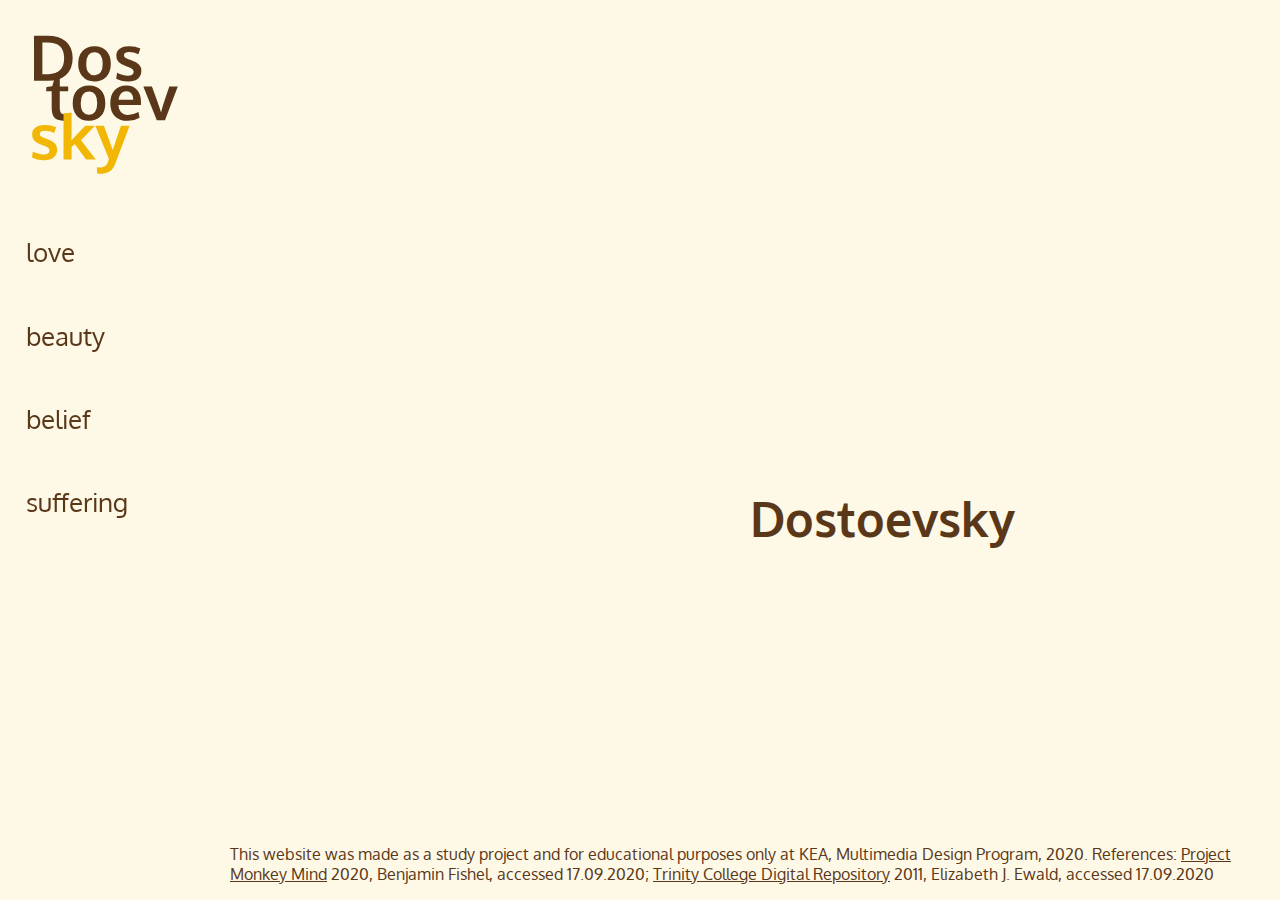
<file: index.html>
<!DOCTYPE html>
<html lang="en">
<head>
  <meta charset="UTF-8">
  <meta name="viewport" content="width=device-width,initial-scale=1,maximum-scale=1,user-scalable=no">
  <meta name="robots" content="noindex, nofollow">
  <link rel="stylesheet" href="css/main.css">
  <link rel="stylesheet" href="css/index.css">
  <link rel="icon" href="images/svg/logo_new.svg">
  <title>Dostoevsky</title>
  <meta name="description" content="Major themes in Dostoevsky's work">
</head>
<body>
  <header>
    <input type="checkbox" class="nav-toggle" id="nav-toggle">
    <nav>
      <figure class="logo-desktop">
        <img src="images/svg/logo_new.svg" class="logo-index" alt="logo">
      </figure>
      <ul>
        <li><a href="love.html">love</a></li>
        <li><a href="beauty.html">beauty</a></li>
        <li><a href="belief.html">belief</a></li>
        <li><a href="suffering.html">suffering</a></li>
      </ul>
    </nav>
    <label for="nav-toggle" class="nav-toggle-label">
      <span></span>
    </label>
    <div class="logo-tablet">
      <img src="images/svg/logo_new.svg" class="logo-index" alt="logo">
    </div>
  </header>
  <main>
    <h1>Dostoevsky</h1>
  </main>
  <footer>
    <p>This website was made as a study project and for educational purposes only at KEA, Multimedia Design Program, 2020.
    References: <a href="https://www.projectmonkeymind.com/2020/03/dostoevsky-quotes" target="_blank">Project Monkey Mind</a> 2020, Benjamin Fishel, accessed 17.09.2020;
    <a href="https://digitalrepository.trincoll.edu/cgi/viewcontent.cgi?article=1020&context=theses" target="_blank">Trinity College Digital Repository</a> 2011, Elizabeth J. Ewald, accessed 17.09.2020</p>
  </footer>
</body>
</html>
</file>
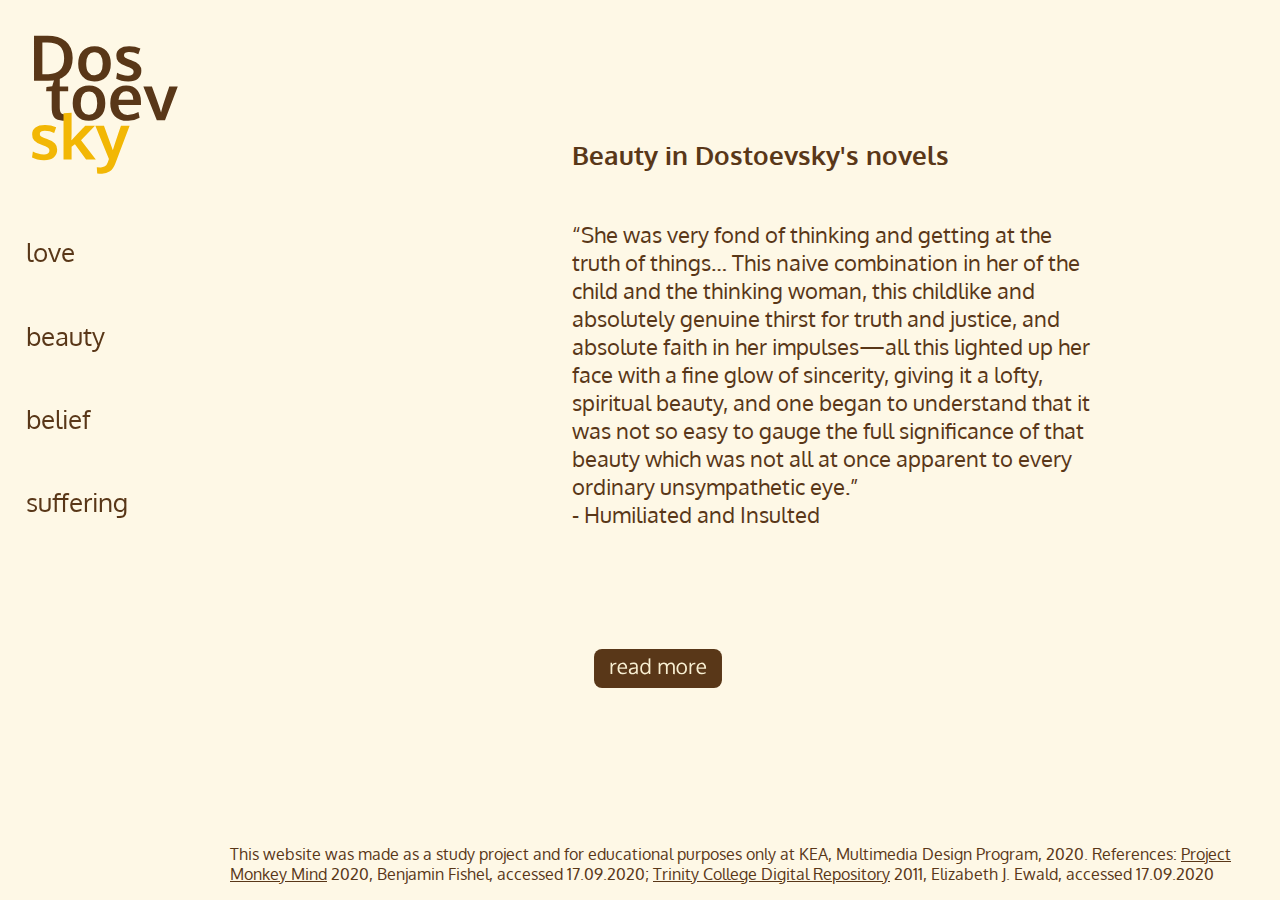
<file: beauty.html>
<!DOCTYPE html>
<html lang="en">
  <head>
    <meta charset="UTF-8">
    <meta name="viewport" content="width=device-width,initial-scale=1,maximum-scale=1,user-scalable=no">
    <meta name="robots" content="noindex, nofollow">
    <link rel="stylesheet" href="css/main.css">
    <link rel="stylesheet" href="css/subpage.css">
    <link rel="icon" href="images/svg/logo_new.svg">
    <title>Dostoevsky | Beauty</title>
    <meta name="description" content="Beauty in Dostoevsky's work">
  </head>
<body>
  <header>
    <input type="checkbox" class="nav-toggle" id="nav-toggle">
    <nav>
      <figure>
        <a href="index.html">
          <img src="images/svg/logo_new.svg" alt="logo">
        </a>
      </figure>
      <ul>
        <li><a href="love.html">love</a></li>
        <li><a href="beauty.html">beauty</a></li>
        <li><a href="belief.html">belief</a></li>
        <li><a href="suffering.html">suffering</a></li>
      </ul>
    </nav>
    <label for="nav-toggle" class="nav-toggle-label">
      <span></span>
    </label>
    <div class="logo-tablet">
      <a href="index.html">
        <img src="images/svg/logo_new.svg" alt="logo">
      </a>
    </div>
  </header>
  <main>
    <section class="quote">
      <h3>Beauty in Dostoevsky's novels</h3>
      <p>
        <q>She was very fond of thinking and getting at the truth of things… This naive combination in her of the child and the thinking woman, this childlike and absolutely genuine thirst for truth and justice, and absolute faith in her impulses—all this lighted up her face with a fine glow of sincerity, giving it a lofty, spiritual beauty, and one began to understand that it was not so easy to gauge the full significance of that beauty which was not all at once apparent to every ordinary unsympathetic eye.</q><br>
        - Humiliated and Insulted
      </p>
    </section>
    <input type="checkbox" class="button-input-more" id="read-more">
    <label for="read-more" class="button">
      <span class="button-span-more"></span>
    </label>
    <section class="summary">
      <div>
        <p>Dostoevsky appreciated true beauty as the outward appearance of a loving soul, a radiance that emanates from underlying virtue. He was deeply suspicious of seductive surfaces and lamented those for whom beauty was all surface, an invitation to lust and to seek sensual pleasure even at the expense of others.</p>
        <p>
        In The Brothers Karamazov, he compares the “beauty of the Madonna” to “the beauty of Sodom,” noting that while the former is more profound, the latter is what most people choose, often to disastrous results. Unlike that which activates the appetites, the deeper spiritual beauty Dostoevsky admired is a gateway to contemplation for the one who beholds it: an invitation to love and to look deeper.
        </p>
      </div>
      <div>
        <p>The kind of beauty that nourishes rather than corrupts the soul arises from the perception of an underlying perfection. This is not the perfection of form, but of the spirit, and often lies beneath an apparently imperfect surface. To Dostoevsky, beauty arises from the recognition of paradise, or Heaven, in this very world. A beautiful soul is faithful, loving, and honest, uncontrived in the same way Eden was uncontrived. To such a soul, untwisted by vice and grasping greed, joy arises naturally and becomes a source of light for others.</p>
      </div>
    </section>
  </main>
  <footer>
    <p>This website was made as a study project and for educational purposes only at KEA, Multimedia Design Program, 2020.
    References: <a href="https://www.projectmonkeymind.com/2020/03/dostoevsky-quotes" target="_blank">Project Monkey Mind</a> 2020, Benjamin Fishel, accessed 17.09.2020;
    <a href="https://digitalrepository.trincoll.edu/cgi/viewcontent.cgi?article=1020&context=theses" target="_blank">Trinity College Digital Repository</a> 2011, Elizabeth J. Ewald, accessed 17.09.2020</p>
  </footer>
</body>
</html>
</file>
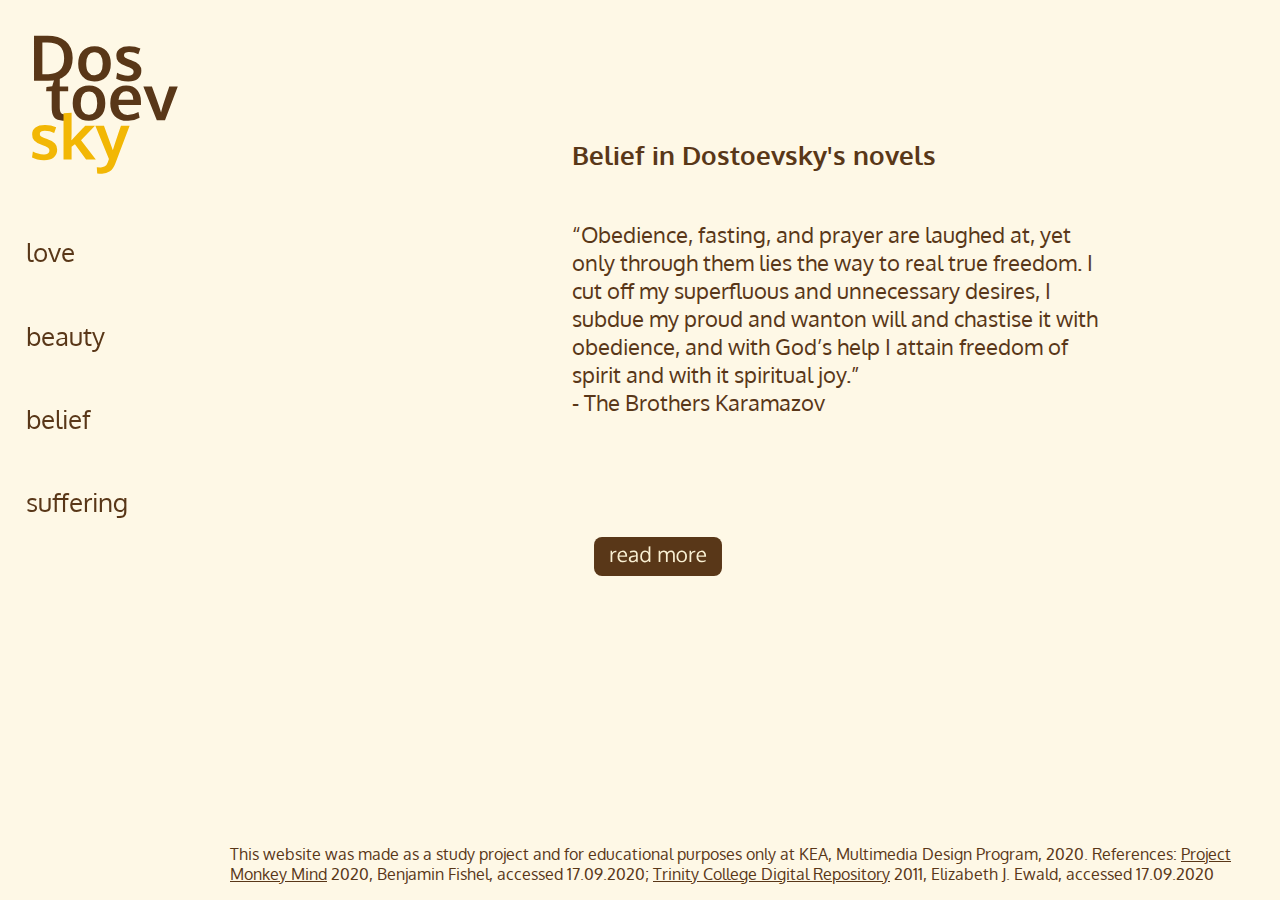
<file: belief.html>
<!DOCTYPE html>
<html lang="en">
  <head>
    <meta charset="UTF-8">
    <meta name="viewport" content="width=device-width,initial-scale=1,maximum-scale=1,user-scalable=no">
    <meta name="robots" content="noindex, nofollow">
    <link rel="stylesheet" href="css/main.css">
    <link rel="stylesheet" href="css/subpage.css">
    <link rel="icon" href="images/svg/logo_new.svg">
    <title>Dostoevsky | Belief</title>
    <meta name="description" content="Belief in Dostoevsky's work">
  </head>
<body>
  <header>
    <input type="checkbox" class="nav-toggle" id="nav-toggle">
    <nav>
      <figure>
        <a href="index.html">
          <img src="images/svg/logo_new.svg" alt="logo">
        </a>
      </figure>
      <ul>
        <li><a href="love.html">love</a></li>
        <li><a href="beauty.html">beauty</a></li>
        <li><a href="belief.html">belief</a></li>
        <li><a href="suffering.html">suffering</a></li>
      </ul>
    </nav>
    <label for="nav-toggle" class="nav-toggle-label">
      <span></span>
    </label>
    <div class="logo-tablet">
      <a href="index.html">
        <img src="images/svg/logo_new.svg" alt="logo">
      </a>
    </div>
  </header>
  <main>
    <section class="quote">
      <h3>Belief in Dostoevsky's novels</h3>
      <p>
        <q>Obedience, fasting, and prayer are laughed at, yet only through them lies the way to real true freedom. I cut off my superfluous and unnecessary desires, I subdue my proud and wanton will and chastise it with obedience, and with God’s help I attain freedom of spirit and with it spiritual joy.</q><br>
        - The Brothers Karamazov
      </p>
    </section>
    <input type="checkbox" class="button-input-more" id="read-more">
    <label for="read-more" class="button">
      <span class="button-span-more"></span>
    </label>
    <section class="summary">
      <div>
        <p>Dostoevsky characters represent his own process of dealing with faith. While he was ultimately a believer, and while he felt a special affection for his most devout characters, Dostoevsky admitted that he struggled in his spiritual life: “My hosanna is born of a furnace of doubt,” he said. The suffering he witnessed in the world was hard for him to reconcile with God’s omnipotence and love. Yet in his own life and through his characters’ journeys, Dostoevsky saw how love and suffering were deeply connected—the latter of which often gave rise to the former. He observed that true joy was only possible through the practice and realization of active love, which is tested and strengthened through suffering.</p>
      </div>
      <div>
        <p>While it is impossible to know exactly what was in his mind at the end of his life, his life’s journey mirrors those of his most faithful characters. Biographies show that Dostoevsky’s final years were a period of increasing peace for him, a time when he turned away from former vices and toward the redemptive, loving faith he wrote about in his final work and magnum opus, The Brothers Karamazov. His life and works stand as a testament to a man who took spiritual questions seriously and was ultimately able to reconcile himself with his life and with God.</p>
      </div>
    </section>
  </main>
  <footer>
    <p>This website was made as a study project and for educational purposes only at KEA, Multimedia Design Program, 2020.
    References: <a href="https://www.projectmonkeymind.com/2020/03/dostoevsky-quotes" target="_blank">Project Monkey Mind</a> 2020, Benjamin Fishel, accessed 17.09.2020;
    <a href="https://digitalrepository.trincoll.edu/cgi/viewcontent.cgi?article=1020&context=theses" target="_blank">Trinity College Digital Repository</a> 2011, Elizabeth J. Ewald, accessed 17.09.2020</p>
  </footer>
</body>
</html>
</file>
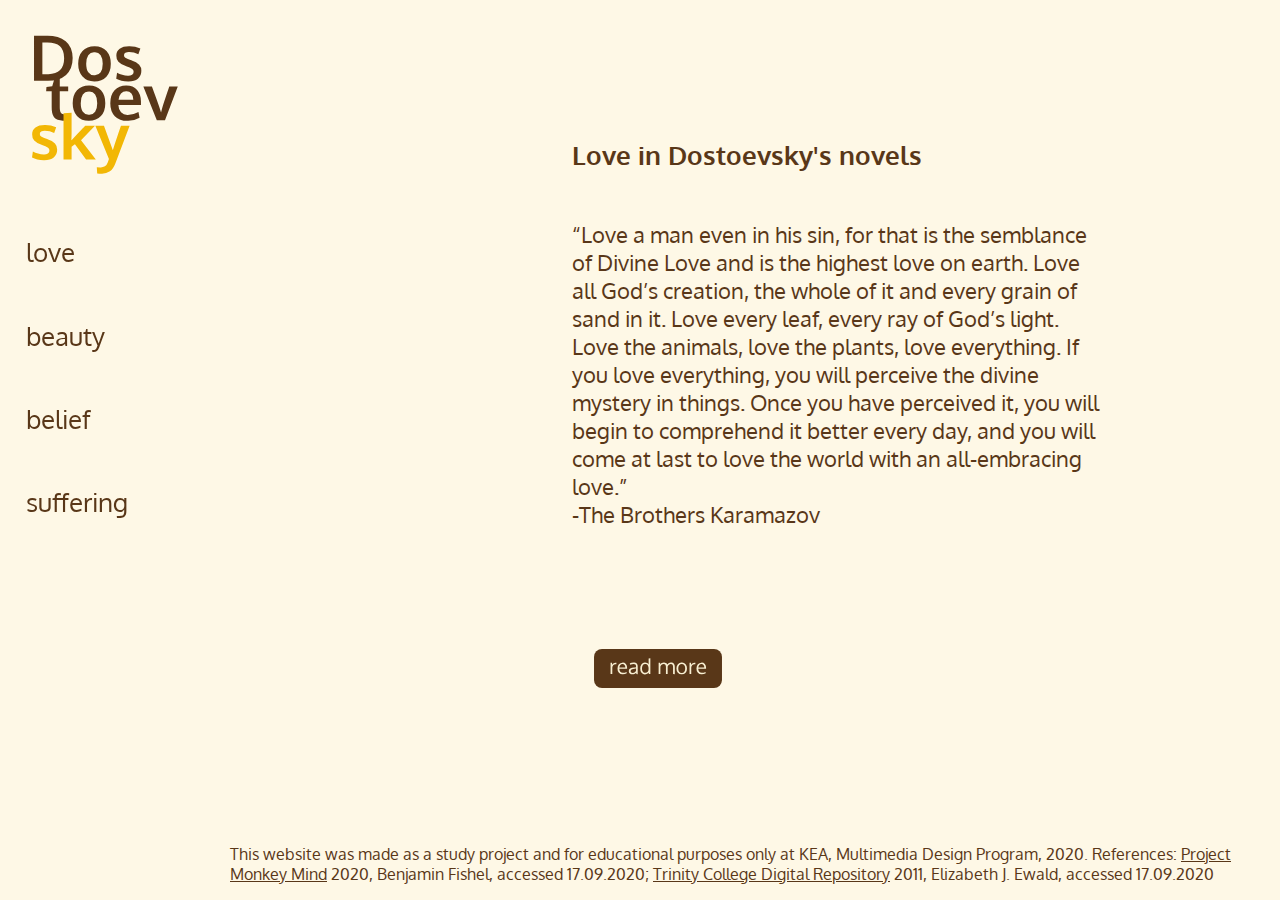
<file: love.html>
<!DOCTYPE html>
<html lang="en">
  <head>
    <meta charset="UTF-8">
    <meta name="viewport" content="width=device-width,initial-scale=1,maximum-scale=1,user-scalable=no">
    <meta name="robots" content="noindex, nofollow">
    <link rel="stylesheet" href="css/main.css">
    <link rel="stylesheet" href="css/subpage.css">
    <link rel="icon" href="images/svg/logo_new.svg">
    <title>Dostoevsky | Love</title>
    <meta name="description" content="Love in Dostoevsky's work">
  </head>
<body>
  <header>
    <input type="checkbox" class="nav-toggle" id="nav-toggle">
    <nav>
      <figure>
        <a href="index.html">
          <img src="images/svg/logo_new.svg" alt="logo">
        </a>
      </figure>
      <ul>
        <li><a href="love.html">love</a></li>
        <li><a href="beauty.html">beauty</a></li>
        <li><a href="belief.html">belief</a></li>
        <li><a href="suffering.html">suffering</a></li>
      </ul>
    </nav>
    <label for="nav-toggle" class="nav-toggle-label">
      <span></span>
    </label>
    <div class="logo-tablet">
      <a href="index.html">
        <img src="images/svg/logo_new.svg" alt="logo">
      </a>
    </div>
  </header>
  <main>
    <section class="quote">
      <h3>Love in Dostoevsky's novels</h3>
      <p>
        <q>Love a man even in his sin, for that is the semblance of Divine Love and is the highest love on earth. Love all God’s creation, the whole of it and every grain of sand in it. Love every leaf, every ray of God’s light. Love the animals, love the plants, love everything. If you love everything, you will perceive the divine mystery in things. Once you have perceived it, you will begin to comprehend it better every day, and you will come at last to love the world with an all-embracing love.</q><br>
        -The Brothers Karamazov
      </p>
    </section>
    <input type="checkbox" class="button-input-more" id="read-more">
    <label for="read-more" class="button">
      <span class="button-span-more"></span>
    </label>
    <section class="summary">
      <div>
        <p>To Dostoevsky, love is the utmost virtue—the defining element of the Christian path and the moral life. In his view, love is not simply a feeling, but a course of action. To become able to love, a person must resist the urge to serve the self at the expense of others and choose to do the opposite: to serve others, even at the expense of the self. To love is to choose forgiveness over vengeance, generosity over self-indulgence, and hard truths over comforting lies.</p>
      </div>
      <div>
        <p>The loving soul is forged in suffering and hardship, yet transcends them, opening up to a happiness that is independent of external circumstances. At times, love is hard work, but the one who loves needs little else to be happy. To love is to respond purely to life, to celebrate and affirm it even when it is difficult or painful. Love is its own light, a healing force that not only purifies the soul it arises from, but the souls of others who come into its presence. In Dostoevsky’s world, it is often the saving grace that allows a person to face a world of chaos and corruption.</p>
      </div>
    </section>
  </main>
  <footer>
    <p>This website was made as a study project and for educational purposes only at KEA, Multimedia Design Program, 2020.
    References: <a href="https://www.projectmonkeymind.com/2020/03/dostoevsky-quotes" target="_blank">Project Monkey Mind</a> 2020, Benjamin Fishel, accessed 17.09.2020;
    <a href="https://digitalrepository.trincoll.edu/cgi/viewcontent.cgi?article=1020&context=theses" target="_blank">Trinity College Digital Repository</a> 2011, Elizabeth J. Ewald, accessed 17.09.2020</p>
  </footer>
</body>
</html>
</file>
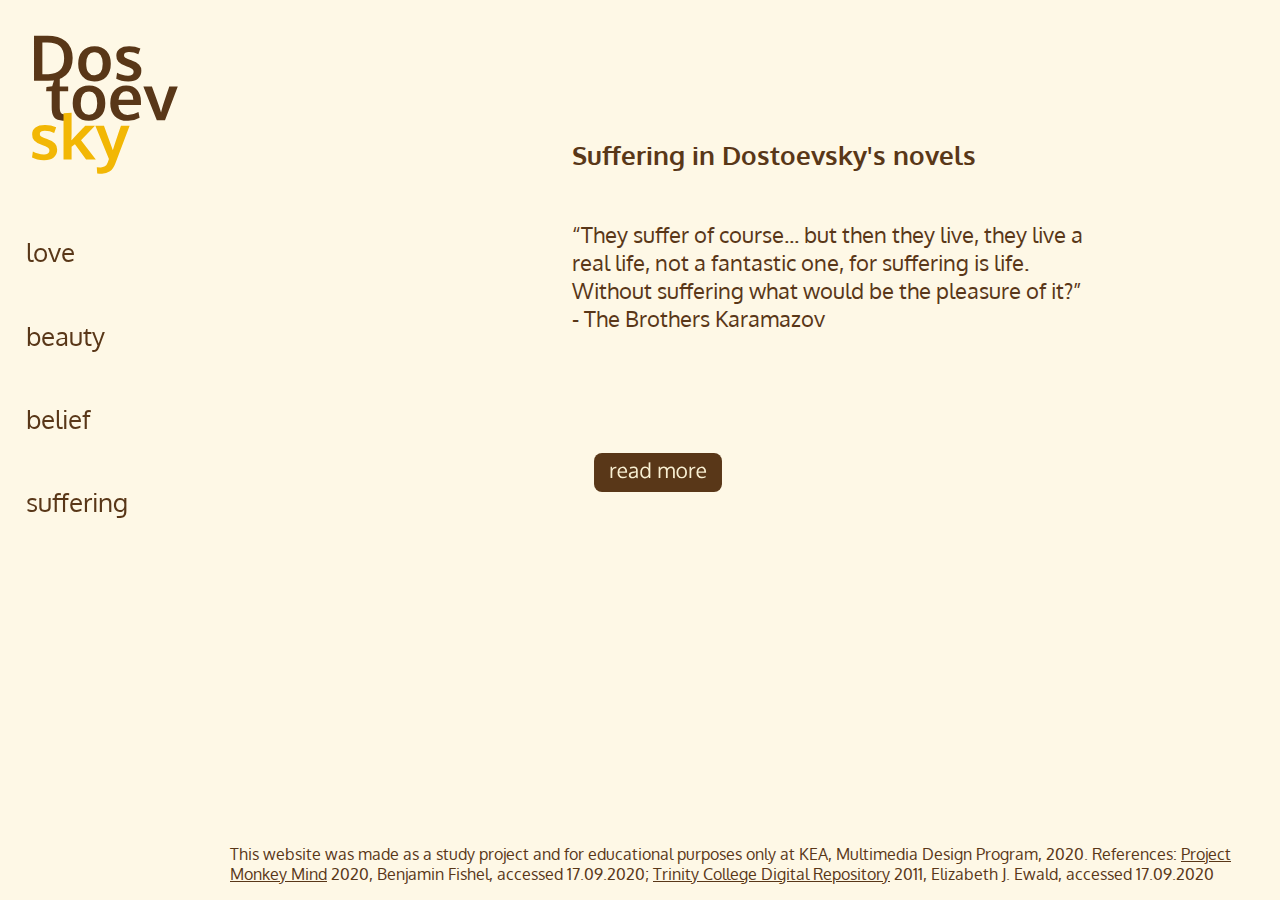
<file: suffering.html>
<!DOCTYPE html>
<html lang="en">
  <head>
    <meta charset="UTF-8">
    <meta name="viewport" content="width=device-width,initial-scale=1,maximum-scale=1,user-scalable=no">
    <meta name="robots" content="noindex, nofollow">
    <link rel="stylesheet" href="css/main.css">
    <link rel="stylesheet" href="css/subpage.css">
    <link rel="icon" href="images/svg/logo_new.svg">
    <title>Dostoevsky | Suffering</title>
    <meta name="description" content="Suffering in Dostoevsky's work">
  </head>
<body>
  <header>
    <input type="checkbox" class="nav-toggle" id="nav-toggle">
    <nav>
      <figure>
        <a href="index.html">
          <img src="images/svg/logo_new.svg" alt="logo">
        </a>
      </figure>
      <ul>
        <li><a href="love.html">love</a></li>
        <li><a href="beauty.html">beauty</a></li>
        <li><a href="belief.html">belief</a></li>
        <li><a href="suffering.html">suffering</a></li>
      </ul>
    </nav>
    <label for="nav-toggle" class="nav-toggle-label">
      <span></span>
    </label>
    <div class="logo-tablet">
      <a href="index.html">
        <img src="images/svg/logo_new.svg" alt="logo">
      </a>
    </div>
  </header>
  <main>
    <section class="quote">
      <h3>Suffering in Dostoevsky's novels</h3>
      <p>
        <q>They suffer of course... but then they live, they live a real life, not a fantastic one, for suffering is life. Without suffering what would be the pleasure of it?</q><br>
        - The Brothers Karamazov
      </p>
    </section>
    <input type="checkbox" class="button-input-more" id="read-more">
    <label for="read-more" class="button">
      <span class="button-span-more"></span>
    </label>
    <section class="summary">
      <div>
        <p>Physical and mental suffering is a major theme throughout Dostoevsky's work.</p>
        <p>The audacious presence of unspeakable horrors concomitant with
          the presupposition of God’s existence was clearly a torment for Dostoevsky; one need only read a few lines from the mouth of Ivan Karamazov to understand his author’s distress. Suffering was not an abstract problem to be rationalized; it was a tangible evil that
          Dostoevsky fought to comprehend. In many instances, one finds that he incorporated into his writings real examples of crime that he found both in the newspaper and from history; the acuity, poignancy, and brazen style he employed to portray true pain produced shockingly realistic illustrations that are often difficult to read.</p>
      </div>
      <div>
        <p>Dostoevsky’s ideology concerning suffering, as voiced through the characters of his novels, was multifaceted. It was a social, temporal, emotional, and moral issue, which could not be dealt with in a manner of pure faith or of pure rationality. He advised that man look to Christ as a model for self-transfiguration but did not necessarily believe that man could achieve it. He prescribed boundless love for man’s fellow man here on earth but did not necessarily trust that man could provide it. He embodied an attitude of the highest hope, tempered with unyielding, grounded expectations. His paradoxical attitude accentuated the mystery of suffering. </p>
        <p>In his novels one finds intense scrutiny of suffering, and, as one author puts it, is made “aware of the inextricable bond between suffering and providence: the sufferer always raises his eyes toward  Heaven, where God always sits in silence.”
          The pain will never be wholly explained in the course of human history, it must only be endured and examined, but it is a product of the gift of life. Dostoevsky’s moral in this case is thus: man must suffer in life, but man has life, and that is paramount. 
          </p>
      </div>
    </section>
  </main>
  <footer>
    <p>This website was made as a study project and for educational purposes only at KEA, Multimedia Design Program, 2020.
    References: <a href="https://www.projectmonkeymind.com/2020/03/dostoevsky-quotes" target="_blank">Project Monkey Mind</a> 2020, Benjamin Fishel, accessed 17.09.2020;
    <a href="https://digitalrepository.trincoll.edu/cgi/viewcontent.cgi?article=1020&context=theses" target="_blank">Trinity College Digital Repository</a> 2011, Elizabeth J. Ewald, accessed 17.09.2020</p>
  </footer>
</body>
</html>
</file>
<file: css/main.css>
@import url('https://fonts.googleapis.com/css2?family=Oxygen:wght@300;400;700&display=swap');
/* 
* {
  outline: 1px dashed red;
} */
html {
  height: 100%;
} 

body {
  min-height: 100%;
}

ul, li {
  padding: 0em;
}

html {
  margin: 0;
  padding: 0;
  font-size:100%;
}

body {
  background-color: #fef8e6;
  color: #593718;
  margin: 0;
  padding: 0;
  font-family: 'Oxygen', 'Verdana', sans-serif;
}


section {
  font-size: 1.4em;
}

section.quote {
  margin: 5em 8em 3em 0em;
}

.logo-tablet {
  display: none;
}

header {
  background-color: #fef8e6;
  max-height: 100%; 
  width: 220px;
}

header a {
  color: #593718; 
  text-decoration: none;
}

header a:hover {
  color: #F29F05;
}

ul {
  list-style: none;
  display: flex;
  flex-direction: column;
  justify-content: flex-start;
  
}

li {
  margin: 1em 1em;
  font-size: 1.6em;
}

nav {
  position: fixed; 
  display: flex;
  flex-direction: column;
  justify-content: flex-start;
  width: 200px;
}

.nav-toggle-label, .nav-toggle {
  display: none;
}

header figure {
   max-width: 100%;
   margin: 1em 0em 0em 1em;
}

img {
  width: 95%;
  height: auto;
} 

/* img:hover:not(.logo-index) {
  background-image: url("../images/svg/logo-hover.svg");  
} */

footer {
  background-color: #fef8e6;
  max-height: 100vh;
}

footer p {
  padding-left: 10px;
} 

footer a {
  color: #593718;
}


footer a:hover {
  color: #F2B705; 
}



/* grid properties */
body {
  display: grid;
  grid-template-areas: 
      "hd ma ma"
      /* "hd ma ma"
      "hd ma ma"
      "hd ma ma" */
      "hd fo fo";
      grid-template-columns: 220px 1fr 1fr;
      grid-template-rows: 1fr auto; 
}

header {
  grid-area: hd;
}

main {
  grid-area: ma;
}

footer {
  grid-area: fo;
  grid-row-start: 2;
  grid-row-end: 3;
}

/* media queries */

@media only screen and (max-width: 850px) {
  .nav-toggle-label {
    display: block;
  }

  nav {
    position: static;
    display: flex;
    flex-direction: column;
    justify-content: space-evenly;
    padding-top: 10vh;
  }

  body {
    display: grid;
    grid-template-areas: 
        "hd hd hd"
        "ma ma ma"
        "fo fo fo";
        grid-template-columns: 1fr 1fr 1fr;
        grid-template-rows: 170px 1fr auto;
  } 

  main {
    margin-top: 1em;
  }

  footer {
    grid-row-start: 4;
    grid-row-end: 5;
  }

  header figure {
  display: none;
  }


  header {
    background-color: #fef8e6;
    position: fixed; 
    width: 100%;
    /* height: 18%; */
    display: grid;
    grid-template-columns: 1fr 1fr 1fr;
    z-index: 1;
  }

  div.logo-tablet {
    display: block;
    grid-column: 3/ 4;
    /* width: 55%; */
    width: auto;
    height: 120px;
    margin: 1.5em 2em 2em auto;
  }

  div img {
    height: 100%;
    width: auto;
  }


  nav {
    position: absolute;
    top: 0;
    left: 0;
    width: 45%;
    height: 100vh;
    background-color: rgba(89, 55, 24, 0.95);
    transform: scale(1, 0);
    transform-origin: left top;
    transition: transform 400ms ease-in-out;
  }

  .nav-toggle {
    display: none;
  }

  .nav-toggle-label {
    position: absolute;
    top: 0;
    left: 0;
    margin-left: 2.5em;
    margin-top: 4em; 
  }

  .nav-toggle-label span {
    background-color: #593718;
  }

  .nav-toggle-label span,
  .nav-toggle-label span::before,
  .nav-toggle-label span::after {
    display: block;
    background-color: rgba(89, 55, 24);
    transition: background-color 0.5s ease;
    height: 1.2em;
    width: 5em;
    position: relative;
  }

  .nav-toggle-label span::before,
  .nav-toggle-label span::after {
    content: '';
    position: absolute;
  }

  .nav-toggle-label span::before {
    bottom: 30px;
  }
  .nav-toggle-label span::after {
    top: 30px;
  }

  nav a {
    color:  #fef8e6;
    opacity: 0;
    transition: opacity 100ms ease-in-out;
  }

  nav a:hover {
    color: #F2B705;
  }

  .nav-toggle:checked ~ nav  {
    transform: scale(1, 1);
  } 

 .nav-toggle:checked ~ nav a {
    opacity: 1;
    transition: opacity 250ms ease-in-out 250ms;
  }

  input, label {
    position: relative;
    cursor: pointer;
  }

  ul {
    margin-top: 7vh;
    /*margin-bottom: 8vh; */
    display: flex;
    flex-direction: column;
    justify-content: flex-start;
    height: 100vh;
  }

  li {
    margin: 3vh 1em;
  }
  /* li {
    padding-top: 0.3em;
  }
} */

@media only screen and (max-width: 400px) {
  body {
    display: grid;
    grid-template-areas: 
        "hd hd hd"
        "ma ma ma"
        "fo fo fo";
        grid-template-columns: 1fr 1fr 1fr;
        grid-template-rows: 150px 1fr auto;
  } 
  header {
    grid-area: hd;
  }
  
  main {
    grid-area: ma;
  }
  
  footer {
    grid-area: fo;
    grid-row-start: 3;
    grid-row-end: 4;
  }

  main {
    margin-top: 0;
  }
  header {
    background-color: #fef8e6;
    position: fixed; 
    width: 100%;
    /* height: 10%; */
    display: grid;
    grid-template-columns: 1fr 1fr 1fr;
    z-index: 1;
  }
  .nav-toggle-label {
    margin-left: 1em;
    margin-top: 3em; 
  }
  .nav-toggle-label span,
  .nav-toggle-label span::before,
  .nav-toggle-label span::after {
    display: block;
    background-color: rgba(89, 55, 24);
    transition: background-color 0.5s ease;
    height: 1em;
    width: 4em;
    position: relative;
  }
  .nav-toggle-label span::before {
    bottom: 22px;
  }
  .nav-toggle-label span::after {
    top: 7px;
  }
  section.summary {
    margin-left: 1em;
    margin-right: 1em;
  }
  div.logo-tablet {
    display: block;
    grid-column: 3/ 4;
    /* width: 55%; */
    width: auto;
    height: 90px;
    margin: 1.5em 2em 2em auto;
  }
}

/* @media only screen and (max-width: 320px) {
  
   ul {
    padding-left: 1em;
  } 
} */

@media screen and (max-height: 600px) {
  
  body {
    display: grid;
    grid-template-areas: 
        "hd hd hd"
        "ma ma ma"
        "fo fo fo";
        grid-template-columns: 1fr 1fr 1fr;
        grid-template-rows: 10vh 1fr auto;
  }

  div.logo-tablet {
    display: block;
    grid-column: 3/ 4;
    /* width: 55%; */
    width: auto;
    height: 9vh;
    margin: 0.5em 1em 1em auto;
  }

  .nav-toggle-label span,
  .nav-toggle-label span::before,
  .nav-toggle-label span::after {
    display: block;
    background-color: rgba(89, 55, 24);
    transition: background-color 0.5s ease;
    height: 0.6em;
    width: 3em;
    position: relative;
  }

  .nav-toggle-label span::before {
    bottom: 15px;
  }

  .nav-toggle-label span::after {
    top: 5px;
  }

  .nav-toggle-label {
    margin-left: 3vh;
    margin-top: 5vh; 
  }

} 

}
</file>
<file: css/index.css>
html, body {
  height: 100%;
}

main {
  display: grid;
  grid-template-columns: 1fr 1fr;
  grid-template-rows: 1.1fr 0.9fr;
}

h1 {
  font-size: 3em;
}

h1 {
  grid-column: 2/ 3;
  grid-row: 2/ 3;
}

@media only screen and (max-width: 800px) {
  h1 {
    font-size: 2.5em;
  }
}


@media only screen and (max-width: 500px) {
  footer {
    font-size: 0.8em;
  }
}

@media only screen and (max-width: 650px) {
  h1 {
    font-size: 2.5em;
    grid-column: 1/ 3;
    justify-self: center;
    grid-row: 2/ 3;
    margin: 0em;
  }
}
</file>
<file: css/subpage.css>
.button-input-more {
  -webkit-appearance: none;
  -moz-appearance: none;
  appearance: none; 
  /* display: none; */
} 

.button-span-more {
  position: absolute;
  width: 8em;
  height: 3em;
  background-image: url("../images/svg/read-more-2.svg");
  background-repeat: no-repeat;
  cursor: pointer;
  margin: 2em 0 2em 0;
  z-index: 0;
}

.button-input-more:checked ~ section {
    display: grid;
    grid-template-columns: 1fr 1fr;
    grid-column-gap: 2em;
    margin: 2em;
    margin-top: 5em;
} 

.button-input-more:checked ~ label > .button-span-more {
  width: 8em;
  height: 3em;
  background-image: url("../images/svg/show-less-2.svg");
  background-repeat: no-repeat;
  cursor: pointer;
  margin: 2em 0 0em 0;
  z-index: 0;
}

main {
  margin-bottom: 10em;
}

section {
  margin-bottom: 2em;
  text-align: left;

}

.quote {
  display: grid;
  grid-template-columns: 0.8fr 1.2fr;
}

.quote h3, p {
  grid-column: 2/ 3;
}

input {
  margin-left: 35% ;
} 

.summary {
  display: none;
}

.summary .button{
  grid-column: 1/ 3;
  justify-self: center;
  margin-left: -10em;
}
 
@media only screen and (max-width: 850px) {
  .quote {
    display: block;
    text-align: left;
  }

  main {
    text-align: left;
  }

  .summary {
    display: none;
  }

  section.quote {
    margin: 3em 3em 2em 3em;
  }
  section.summary {
    margin: 5em 3em 2em 3em;
  }
  .button-input-more:checked ~ section {
    display: block;
    grid-template-columns: 1fr 1fr;
    grid-column-gap: 2em;
    margin: 2em;
    margin-top: 5em;
    text-align: left;
} 
}

@media only screen and (max-width: 500px) {
  main {
    margin-top: 3em;
  }
  .quote {
    display: block;
  }
  .summary {
    display: none;
  }
  section.quote {
    margin: 2em 1em 2em 1em;
  }
  section.summary {
    margin: 2em 1em 2em 1em;
  }
  footer {
    font-size: 0.8em;
  }
  main {
    margin-bottom: 2em;
  }
  .button-input-more {
    margin-bottom: 4em;
    margin-top: 3em;
  }
  .button-input-more:checked ~ section {
    display: block;
    grid-template-columns: 1fr 1fr;
    grid-column-gap: 2em;
    margin: 1em;
    margin-top: 5em;
} 
}

@media only screen and (max-width: 400px) {
  /* body {
    display: grid;
    grid-template-areas: 
        "hd hd hd"
        "ma ma ma"
        "fo fo fo";
        grid-template-columns: 1fr 1fr 1fr;
        grid-template-rows: 10% 1fr auto;
  } 
  header {
    height: 10%;
  }  */
  section.quote {
    margin: 1em 1em 2em 1em;
  }
  .button-input-more:checked ~ section {
    display: block;
    grid-template-columns: 1fr 1fr;
    grid-column-gap: 2em;
    margin: 1em;
    /* margin-top: 2em; */
} 
}
</file>
